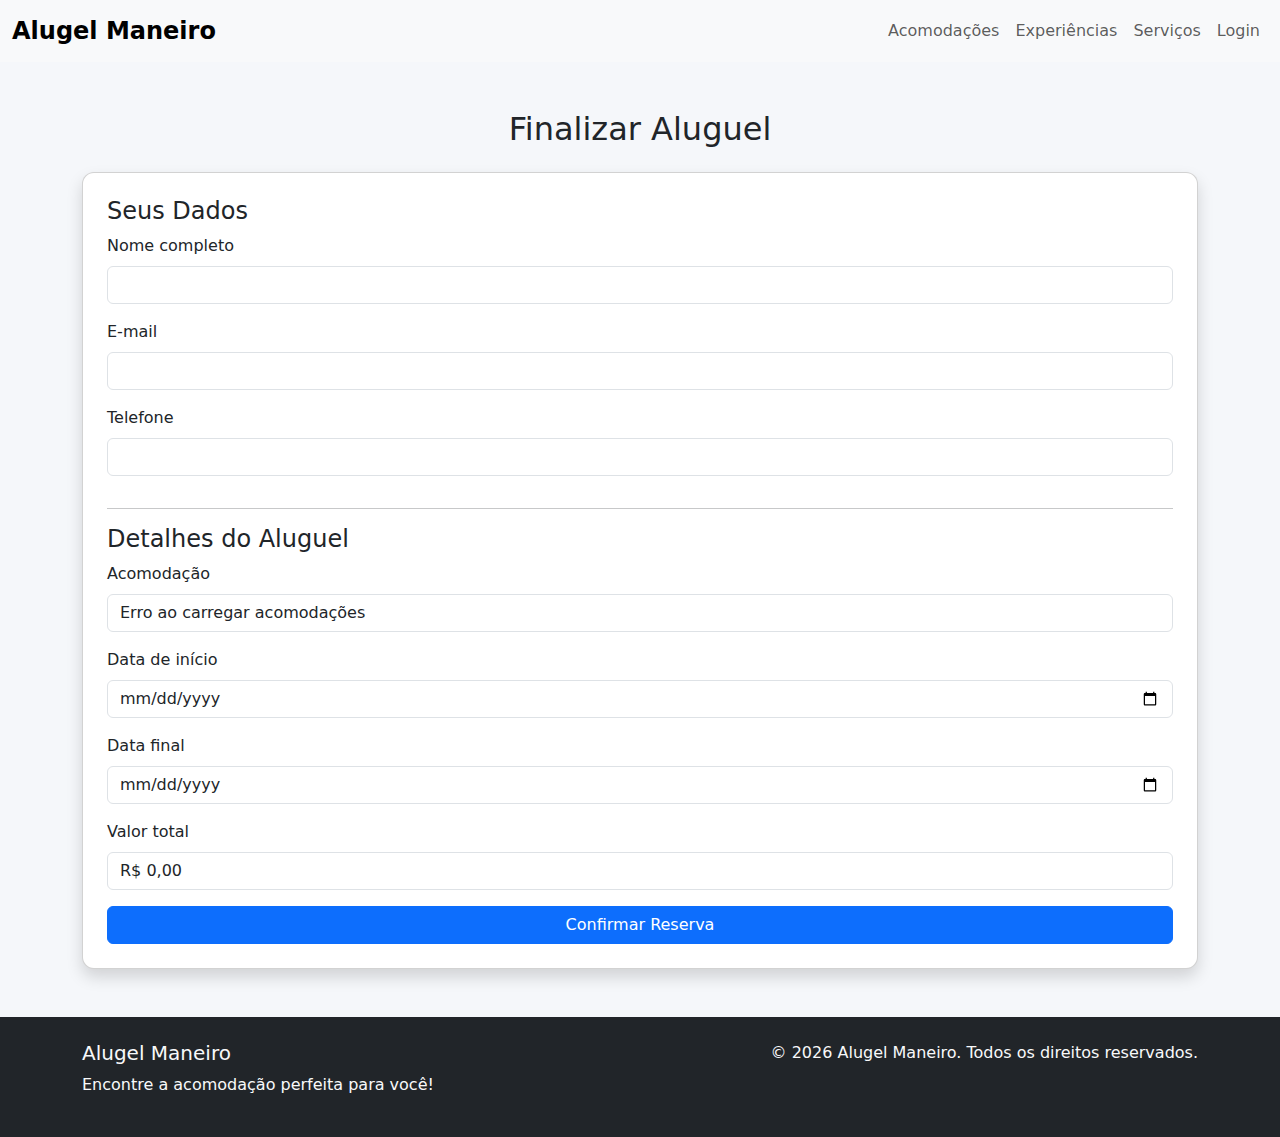
<file: alugar.html>
<!DOCTYPE html>
<html lang="pt-BR">
<head>
    <meta charset="UTF-8">
    <meta name="viewport" content="width=device-width, initial-scale=1.0">
    <title>Reservar Acomodação</title>
    <link href="https://cdn.jsdelivr.net/npm/bootstrap@5.0.2/dist/css/bootstrap.min.css" rel="stylesheet">
    <link rel="stylesheet" href="css/style.css">
</head>
<body>

<!--Começo Navbar-->
<nav class="navbar navbar-expand-lg navbar-light bg-light">
    <div class="container-fluid">
        <a class="navbar-brand fw-bold text-dark" href="index.html">Alugel Maneiro</a>
        <button class="navbar-toggler" type="button" data-bs-toggle="collapse" data-bs-target="#navbarNav">
            <span class="navbar-toggler-icon"></span>
        </button>
        <div class="collapse navbar-collapse" id="navbarNav">
            <ul class="navbar-nav ms-auto">
                <li class="nav-item"><a class="nav-link" href="vagas.html">Acomodações</a></li>
                <li class="nav-item"><a class="nav-link" href="experiencias.html">Experiências</a></li>
                <li class="nav-item"><a class="nav-link" href="servicos.html">Serviços</a></li>
                <li class="nav-item"><a class="nav-link" href="login.html">Login</a></li>
            </ul>
        </div>
    </div>
</nav>
<!--Final Navbar-->

<!--Começo Formulário de Reserva-->
<div class="container py-5">
    <h2 class="mb-4 text-center">Finalizar Aluguel</h2>

    <form id="formReserva" action="php/processa_aluguel.php" method="POST" class="card p-4 shadow">

        <h4>Seus Dados</h4>

        <div class="mb-3">
            <label class="form-label">Nome completo</label>
            <input type="text" class="form-control" name="nome" required>
        </div>

        <div class="mb-3">
            <label class="form-label">E-mail</label>
            <input type="email" class="form-control" name="email" required>
        </div>

        <div class="mb-3">
            <label class="form-label">Telefone</label>
            <input type="text" class="form-control" name="telefone" required>
        </div>

        <hr>

        <h4>Detalhes do Aluguel</h4>

        <div class="mb-3">
            <label class="form-label">Acomodação</label>
            <select name="id_acomodacao" id="acomodacao" class="form-control" required>
                <option value="">Carregando acomodações...</option>
            </select>
        </div>

        <div class="mb-3">
            <label class="form-label">Data de início</label>
            <input type="date" class="form-control" name="data_inicio" id="inicio" required>
        </div>

        <div class="mb-3">
            <label class="form-label">Data final</label>
            <input type="date" class="form-control" name="data_fim" id="fim" required>
        </div>

        <div class="mb-3">
            <label class="form-label">Valor total</label>
            <input type="text" class="form-control" id="valor" name="valor_total" readonly value="R$ 0,00">
        </div>

        <button type="submit" class="btn btn-primary w-100">Confirmar Reserva</button>
    </form>
</div>
<!--Final Formulário de Reserva-->

<!--Começo Footer-->
<footer class="bg-dark text-light py-4">
    <div class="container">
        <div class="row">
            <div class="col-md-6">
                <h5>Alugel Maneiro</h5>
                <p>Encontre a acomodação perfeita para você!</p>
            </div>
            <div class="col-md-6 text-end">
                <p>&copy; <span id="current-year">2024</span> Alugel Maneiro. Todos os direitos reservados.</p>
            </div>
        </div>
    </div>
</footer>
<!--Final Footer-->

<script src="https://cdn.jsdelivr.net/npm/bootstrap@5.0.2/dist/js/bootstrap.bundle.min.js"></script>
<script>
//Começo Carregar Acomodações
function carregarAcomodacoes() {
    const xhr = new XMLHttpRequest();
    xhr.open("GET", "php/listar_acomodacoes.php", true);

    xhr.onload = function() {
        if (this.status === 200) {
            try {
                const lista = JSON.parse(this.responseText);
                let html = '<option value="">Selecione uma acomodação</option>';

                lista.forEach(a => {
                    html += `<option value="${a.id}" data-preco="${a.preco}">${a.nome} - R$ ${a.preco}/noite</option>`;
                });

                document.getElementById("acomodacao").innerHTML = html;
            } catch (e) {
                console.error("Erro ao carregar acomodações:", e);
                document.getElementById("acomodacao").innerHTML = '<option value="">Erro ao carregar acomodações</option>';
            }
        }
    }

    xhr.onerror = function() {
        document.getElementById("acomodacao").innerHTML = '<option value="">Erro ao carregar acomodações</option>';
    }

    xhr.send();
}
//Final Carregar Acomodações

//Começo Event Listeners
document.getElementById("fim").addEventListener("change", calcular);
document.getElementById("inicio").addEventListener("change", calcular);
document.getElementById("acomodacao").addEventListener("change", calcular);
//Final Event Listeners

//Começo Calcular Valor
function calcular() {
    let inicio = document.getElementById("inicio").value;
    let fim = document.getElementById("fim").value;
    let select = document.getElementById("acomodacao");
    let preco = select.options[select.selectedIndex]?.getAttribute("data-preco");

    if (inicio && fim && preco) {
        let d1 = new Date(inicio);
        let d2 = new Date(fim);
        let dias = (d2 - d1) / (1000 * 60 * 60 * 24);

        if (dias > 0) {
            const valorTotal = (dias * preco).toFixed(2);
            document.getElementById("valor").value = `R$ ${valorTotal.replace('.', ',')}`;
        } else {
            document.getElementById("valor").value = "R$ 0,00";
        }
    } else {
        document.getElementById("valor").value = "R$ 0,00";
    }
}
//Final Calcular Valor

//Começo Inicialização
document.addEventListener('DOMContentLoaded', function() {
    carregarAcomodacoes();
    document.getElementById('current-year').textContent = new Date().getFullYear();
    
    // Define a data mínima como hoje
    const today = new Date().toISOString().split('T')[0];
    document.getElementById("inicio").min = today;
    document.getElementById("fim").min = today;
});
//Final Inicialização
</script>

</body>
</html>
</file>
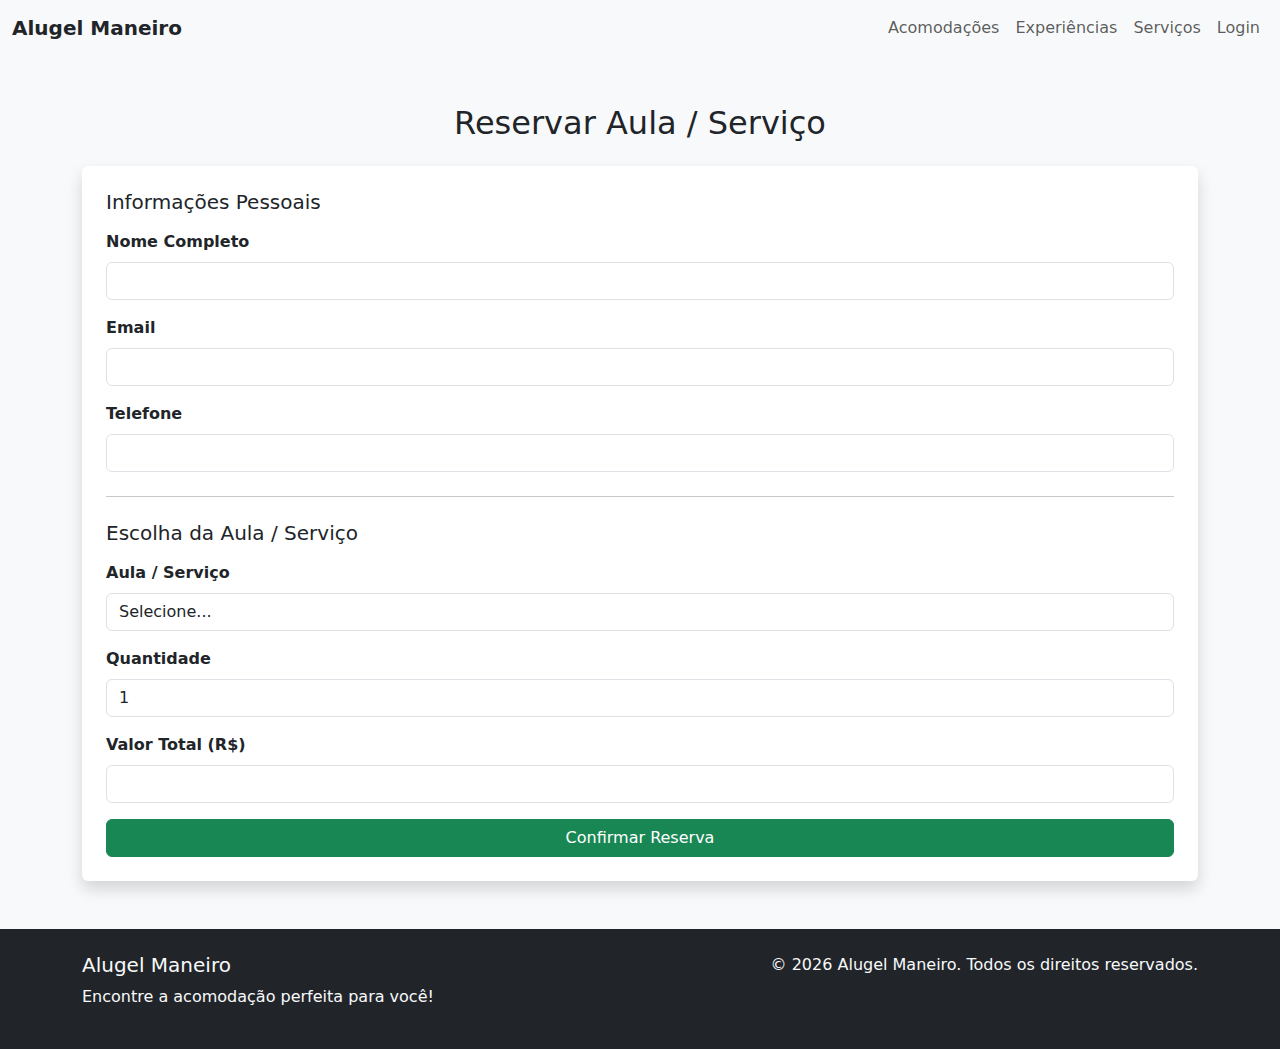
<file: aula_pagar.html>
<!DOCTYPE html>
<html lang="pt-BR">
<head>
    <meta charset="UTF-8" />
    <meta name="viewport" content="width=device-width, initial-scale=1" />
    <title>Reservar Aula / Serviço - Alugel Maneiro</title>
    <link href="https://cdn.jsdelivr.net/npm/bootstrap@5.0.2/dist/css/bootstrap.min.css" rel="stylesheet" />
</head>

<body class="bg-light">

 <!--Começo Navbar-->
<nav class="navbar navbar-expand-lg navbar-light bg-light">
    <div class="container-fluid">
        <a class="navbar-brand fw-bold text-dark" href="index.html">Alugel Maneiro</a>
        <button class="navbar-toggler" type="button" data-bs-toggle="collapse" data-bs-target="#navbarNav">
            <span class="navbar-toggler-icon"></span>
        </button>
        <div class="collapse navbar-collapse" id="navbarNav">
            <ul class="navbar-nav ms-auto">
                <li class="nav-item"><a class="nav-link" href="vagas.html">Acomodações</a></li>
                <li class="nav-item"><a class="nav-link" href="experiencias.html">Experiências</a></li>
                <li class="nav-item"><a class="nav-link" href="servicos.html">Serviços</a></li>
                <li class="nav-item"><a class="nav-link" href="login.html">Login</a></li>
            </ul>
        </div>
    </div>
</nav>
    <!--Final Navbar-->

<!--Começo Formulário Aula-->
<div class="container py-5">
    <h2 class="text-center mb-4">Reservar Aula / Serviço</h2>

    <form id="formAula" class="p-4 bg-white shadow rounded">

        <h5 class="mb-3">Informações Pessoais</h5>

        <div class="mb-3">
            <label class="form-label fw-bold">Nome Completo</label>
            <input type="text" name="nome" class="form-control" required>
        </div>

        <div class="mb-3">
            <label class="form-label fw-bold">Email</label>
            <input type="email" name="email" class="form-control" required>
        </div>

        <div class="mb-3">
            <label class="form-label fw-bold">Telefone</label>
            <input type="text" name="telefone" class="form-control" required>
        </div>

        <hr class="my-4">

        <h5 class="mb-3">Escolha da Aula / Serviço</h5>

        <div class="mb-3">
            <label class="form-label fw-bold">Aula / Serviço</label>
            <select name="aula" id="aula" class="form-control" required>
                <option value="" disabled selected>Selecione...</option>
                <option value="1" data-preco="90">Aula de Dança Local — R$ 90 por aula</option>
                <option value="2" data-preco="120">Aula de Culinária Regional — R$ 120 por aula</option>
                <option value="3" data-preco="200">Guia Turístico Personalizado — R$ 200 por aula</option>
                <option value="4" data-preco="70">Aula de Yoga na Natureza — R$ 70 por aula</option>
                <option value="5" data-preco="150">Massagem Relaxante — R$ 150 por sessão</option>
                <option value="6" data-preco="300">Sessão de Fotografia — R$ 300 por sessão</option>
            </select>
        </div>

        <div class="mb-3">
            <label class="form-label fw-bold">Quantidade</label>
            <input type="number" name="quantidade" id="quantidade" class="form-control" min="1" value="1" required>
        </div>

        <div class="mb-3">
            <label class="form-label fw-bold">Valor Total (R$)</label>
            <input type="text" name="total" id="total" class="form-control" readonly>
        </div>

        <button type="submit" class="btn btn-success w-100">Confirmar Reserva</button>
    </form>
</div>
<!--Final Formulário Aula-->

<!--Começo Footer-->
<footer class="bg-dark text-light py-4">
    <div class="container">
        <div class="row">
            <div class="col-md-6">
                <h5>Alugel Maneiro</h5>
                <p>Encontre a acomodação perfeita para você!</p>
            </div>
            <div class="col-md-6 text-end">
                <p>&copy; <span id="current-year">2024</span> Alugel Maneiro. Todos os direitos reservados.</p>
            </div>
        </div>
    </div>
</footer>
<!--Final Footer-->

<script src="js/aula_pagar.js"></script>
<script>
    document.getElementById('current-year').textContent = new Date().getFullYear();
</script>

</body>
</html>
</file>
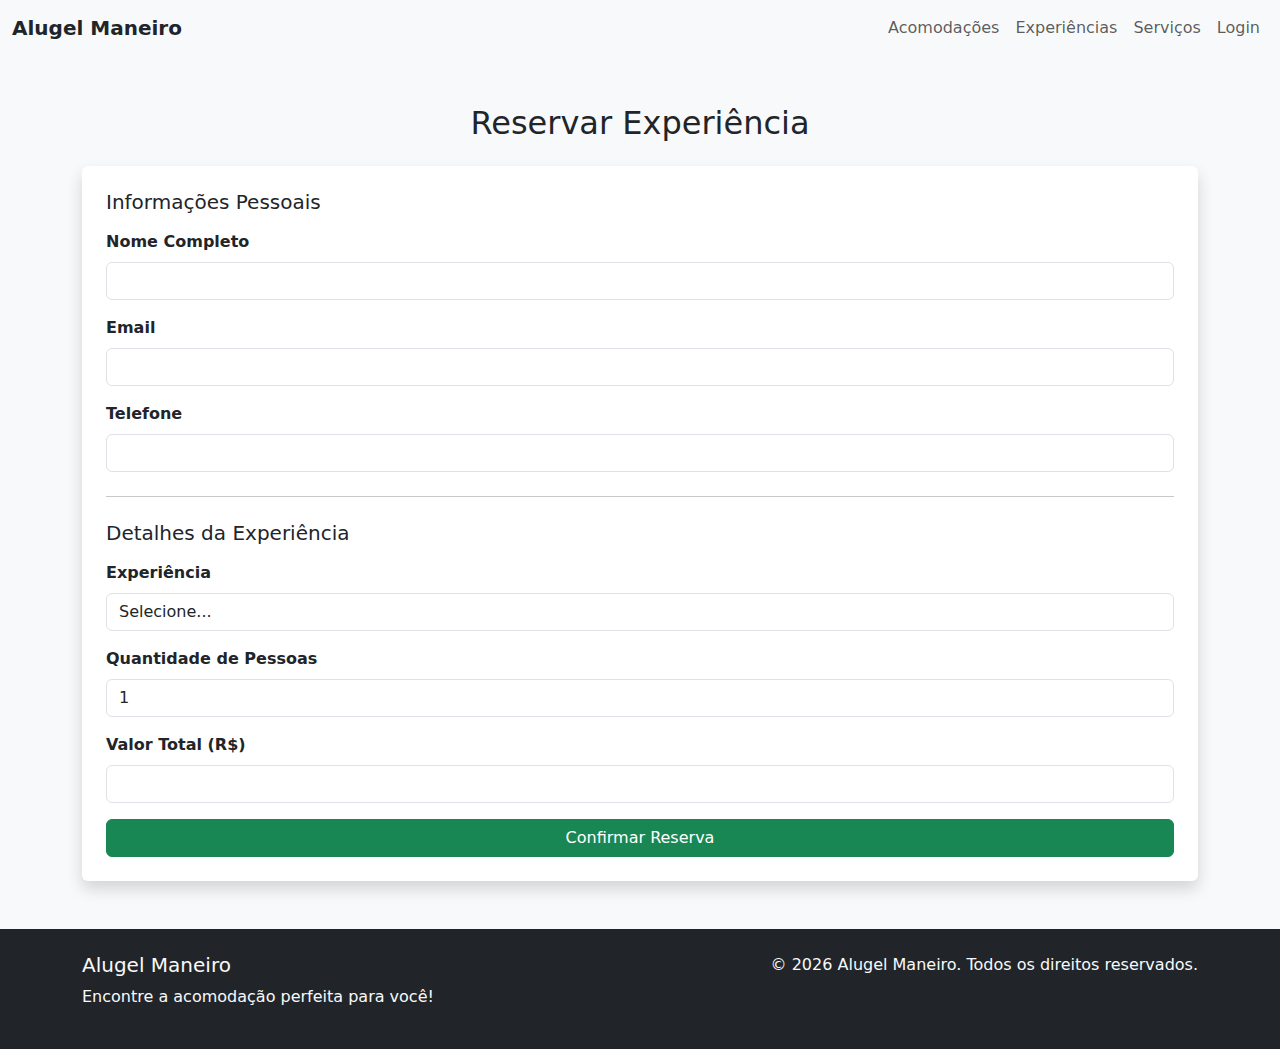
<file: experiencia_pagar.html>
<!DOCTYPE html>
<html lang="pt-BR">
<head>
    <meta charset="UTF-8">
    <meta name="viewport" content="width=device-width, initial-scale=1.0">
    <title>Reservar Experiência</title>
    <link href="https://cdn.jsdelivr.net/npm/bootstrap@5.0.2/dist/css/bootstrap.min.css" rel="stylesheet">
</head>

<body class="bg-light">

  <!--Começo Navbar-->
<nav class="navbar navbar-expand-lg navbar-light bg-light">
    <div class="container-fluid">
        <a class="navbar-brand fw-bold text-dark" href="index.html">Alugel Maneiro</a>
        <button class="navbar-toggler" type="button" data-bs-toggle="collapse" data-bs-target="#navbarNav">
            <span class="navbar-toggler-icon"></span>
        </button>
        <div class="collapse navbar-collapse" id="navbarNav">
            <ul class="navbar-nav ms-auto">
                <li class="nav-item"><a class="nav-link" href="vagas.html">Acomodações</a></li>
                <li class="nav-item"><a class="nav-link" href="experiencias.html">Experiências</a></li>
                <li class="nav-item"><a class="nav-link" href="servicos.html">Serviços</a></li>
                <li class="nav-item"><a class="nav-link" href="login.html">Login</a></li>
            </ul>
        </div>
    </div>
</nav>
    <!--Final Navbar-->

<!--Começo Formulário Experiência-->
<div class="container py-5">
    <h2 class="text-center mb-4">Reservar Experiência</h2>

    <form id="formReserva" class="p-4 bg-white shadow rounded">

        <h5 class="mb-3">Informações Pessoais</h5>

        <div class="mb-3">
            <label class="form-label fw-bold">Nome Completo</label>
            <input type="text" name="nome" class="form-control" required>
        </div>

        <div class="mb-3">
            <label class="form-label fw-bold">Email</label>
            <input type="email" name="email" class="form-control" required>
        </div>

        <div class="mb-3">
            <label class="form-label fw-bold">Telefone</label>
            <input type="text" name="telefone" class="form-control" required>
        </div>

        <hr class="my-4">

        <h5 class="mb-3">Detalhes da Experiência</h5>

        <div class="mb-3">
            <label class="form-label fw-bold">Experiência</label>
            <select name="experiencia" id="experiencia" class="form-control" required>
                <option value="" disabled selected>Selecione...</option>
                <option value="1" data-preco="150">Passeio de Barco nas Ilhas — R$ 150 por pessoa</option>
                <option value="2" data-preco="80">Trilha Ecológica com Guia — R$ 80 por pessoa</option>
                <option value="3" data-preco="120">Tour Cultural Histórico — R$ 120 por pessoa</option>
            </select>
        </div>

        <div class="mb-3">
            <label class="form-label fw-bold">Quantidade de Pessoas</label>
            <input type="number" name="pessoas" id="pessoas" class="form-control" min="1" value="1" required>
        </div>

        <div class="mb-3">
            <label class="form-label fw-bold">Valor Total (R$)</label>
            <input type="text" name="total" id="total" class="form-control" readonly>
        </div>

        <button type="submit" class="btn btn-success w-100">Confirmar Reserva</button>
    </form>
</div>
<!--Final Formulário Experiência-->

<!--Começo Footer-->
<footer class="bg-dark text-light py-4">
    <div class="container">
        <div class="row">
            <div class="col-md-6">
                <h5>Alugel Maneiro</h5>
                <p>Encontre a acomodação perfeita para você!</p>
            </div>
            <div class="col-md-6 text-end">
                <p>&copy; <span id="current-year">2024</span> Alugel Maneiro. Todos os direitos reservados.</p>
            </div>
        </div>
    </div>
</footer>
<!--Final Footer-->

<script src="js/experiencia_pagar.js"></script>
<script>
    document.getElementById('current-year').textContent = new Date().getFullYear();
</script>

</body>
</html>
</file>
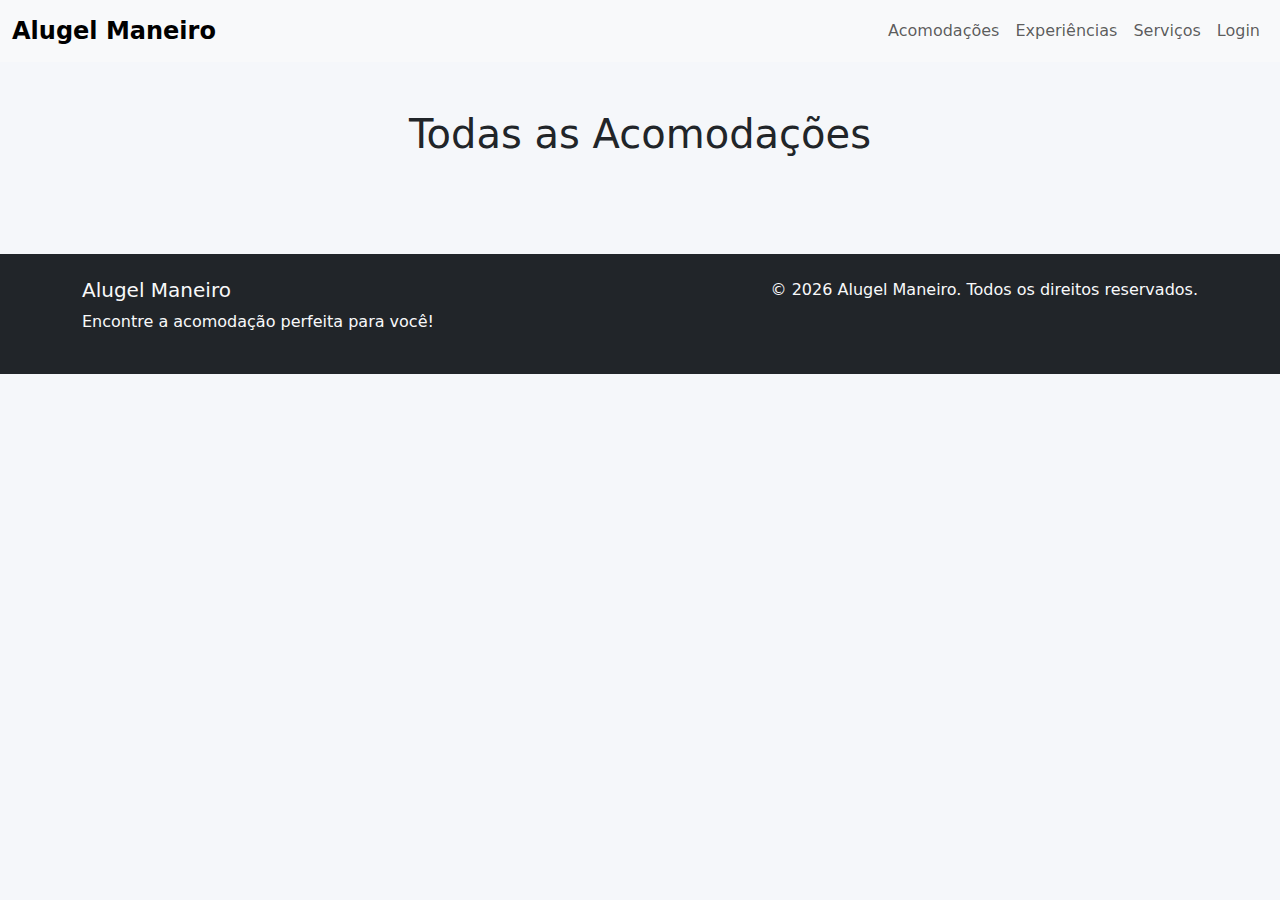
<file: listar_acomodacoes.html>
<!DOCTYPE html>
<html lang="pt-BR">
<head>
    <meta charset="UTF-8">
    <meta name="viewport" content="width=device-width, initial-scale=1.0">
    <title>Todas as Acomodações - Alugel Maneiro</title>
    <link href="https://cdn.jsdelivr.net/npm/bootstrap@5.0.2/dist/css/bootstrap.min.css" rel="stylesheet">
    <link rel="stylesheet" href="css/style.css">
</head>
<body>

  <!--Começo Navbar-->
<nav class="navbar navbar-expand-lg navbar-light bg-light">
    <div class="container-fluid">
        <a class="navbar-brand fw-bold text-dark" href="index.html">Alugel Maneiro</a>
        <button class="navbar-toggler" type="button" data-bs-toggle="collapse" data-bs-target="#navbarNav">
            <span class="navbar-toggler-icon"></span>
        </button>
        <div class="collapse navbar-collapse" id="navbarNav">
            <ul class="navbar-nav ms-auto">
                <li class="nav-item"><a class="nav-link" href="vagas.html">Acomodações</a></li>
                <li class="nav-item"><a class="nav-link" href="experiencias.html">Experiências</a></li>
                <li class="nav-item"><a class="nav-link" href="servicos.html">Serviços</a></li>
                <li class="nav-item"><a class="nav-link" href="login.html">Login</a></li>
            </ul>
        </div>
    </div>
</nav>
    <!--Final Navbar-->

<!--Começo Lista Acomodações-->
<div class="container py-5">
    <h1 class="text-center mb-5">Todas as Acomodações</h1>
    
    <div class="row" id="lista">
        <!-- As acomodações serão carregadas via JavaScript -->
    </div>
</div>
<!--Final Lista Acomodações-->

<!--Começo Footer-->
<footer class="bg-dark text-light py-4">
    <div class="container">
        <div class="row">
            <div class="col-md-6">
                <h5>Alugel Maneiro</h5>
                <p>Encontre a acomodação perfeita para você!</p>
            </div>
            <div class="col-md-6 text-end">
                <p>&copy; <span id="current-year">2024</span> Alugel Maneiro. Todos os direitos reservados.</p>
            </div>
        </div>
    </div>
</footer>
<!--Final Footer-->

<script src="js/listar.js"></script>
<script>
    document.addEventListener('DOMContentLoaded', function() {
        carregarAcomodos();
        document.getElementById('current-year').textContent = new Date().getFullYear();
    });
</script>

</body>
</html>
</file>
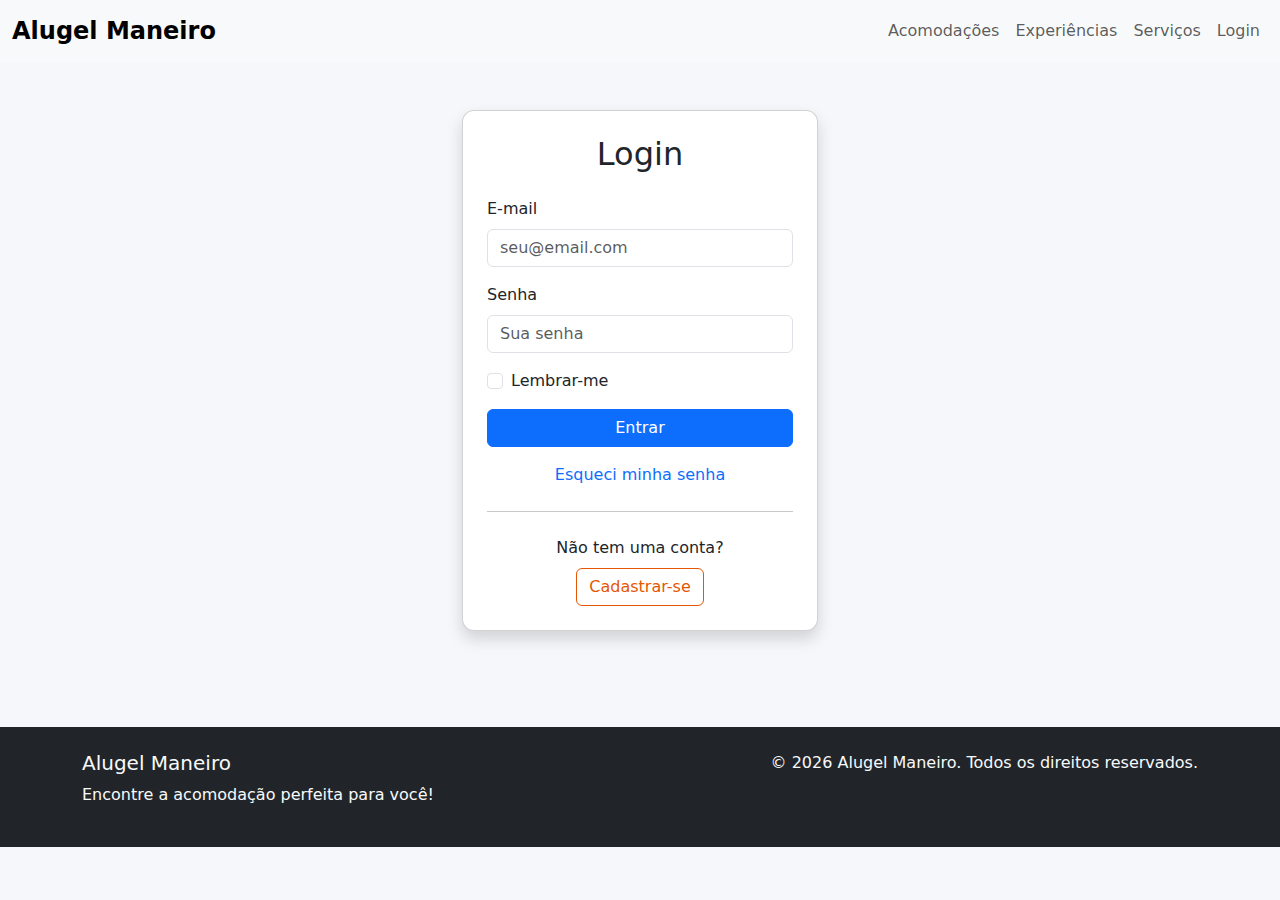
<file: login.html>
<!DOCTYPE html>
<html lang="pt-BR">
<head>
    <meta charset="UTF-8">
    <meta name="viewport" content="width=device-width, initial-scale=1.0">
    <title>Login - Alugel Maneiro</title>
    <link href="https://cdn.jsdelivr.net/npm/bootstrap@5.0.2/dist/css/bootstrap.min.css" rel="stylesheet">
    <link rel="stylesheet" href="css/style.css">
</head>
<body>

<!--Começo Navbar-->
<nav class="navbar navbar-expand-lg navbar-light bg-light">
    <div class="container-fluid">
        <a class="navbar-brand fw-bold text-dark" href="index.html">Alugel Maneiro</a>
        <button class="navbar-toggler" type="button" data-bs-toggle="collapse" data-bs-target="#navbarNav">
            <span class="navbar-toggler-icon"></span>
        </button>
        <div class="collapse navbar-collapse" id="navbarNav">
            <ul class="navbar-nav ms-auto">
                <li class="nav-item"><a class="nav-link" href="vagas.html">Acomodações</a></li>
                <li class="nav-item"><a class="nav-link" href="experiencias.html">Experiências</a></li>
                <li class="nav-item"><a class="nav-link" href="servicos.html">Serviços</a></li>
                <li class="nav-item"><a class="nav-link" href="login.html">Login</a></li>
            </ul>
        </div>
    </div>
</nav>
<!--Final Navbar-->

<!--Começo Formulário de Login-->
<div class="container py-5">
    <div class="row justify-content-center">
        <div class="col-md-6 col-lg-4">
            <div class="card shadow">
                <div class="card-body p-4">
                    <h2 class="text-center mb-4">Login</h2>
                    
                    <form>
                        <div class="mb-3">
                            <label for="email" class="form-label">E-mail</label>
                            <input type="email" class="form-control" id="email" placeholder="seu@email.com" required>
                        </div>
                        
                        <div class="mb-3">
                            <label for="senha" class="form-label">Senha</label>
                            <input type="password" class="form-control" id="senha" placeholder="Sua senha" required>
                        </div>
                        
                        <div class="mb-3 form-check">
                            <input type="checkbox" class="form-check-input" id="lembrar">
                            <label class="form-check-label" for="lembrar">Lembrar-me</label>
                        </div>
                        
                        <button type="submit" class="btn btn-primary w-100 mb-3">Entrar</button>
                        
                        <div class="text-center">
                            <a href="#" class="text-decoration-none">Esqueci minha senha</a>
                        </div>
                    </form>
                    
                    <hr class="my-4">
                    
                    <div class="text-center">
                        <p class="mb-0">Não tem uma conta?</p>
                        <a href="#" class="btn btn-outline-primary mt-2">Cadastrar-se</a>
                    </div>
                </div>
            </div>
        </div>
    </div>
</div>
<!--Final Formulário de Login-->

<!--Começo Footer-->
<footer class="bg-dark text-light py-4 mt-5">
    <div class="container">
        <div class="row">
            <div class="col-md-6">
                <h5>Alugel Maneiro</h5>
                <p>Encontre a acomodação perfeita para você!</p>
            </div>
            <div class="col-md-6 text-end">
                <p>&copy; <span id="current-year">2024</span> Alugel Maneiro. Todos os direitos reservados.</p>
            </div>
        </div>
    </div>
</footer>
<!--Final Footer-->

<script src="https://cdn.jsdelivr.net/npm/bootstrap@5.0.2/dist/js/bootstrap.bundle.min.js"></script>
<script>
    document.getElementById('current-year').textContent = new Date().getFullYear();
</script>

</body>
</html>
</file>
<file: css/style.css>
/*Começo Body*/
body {
    background: #f5f7fa;
}
/*Final Body*/

/*Começo Cards*/
.card {
    border-radius: 12px;
}

.accommodation-img {
    height: 240px;
    object-fit: cover;
    border-radius: 10px 10px 0 0;
}
/*Final Cards*/

/*Começo Navbar Customização*/
.navbar-brand {
    color: black !important;
    font-size: 1.5rem;
}
.navbar-brand.fw-bold.text-dark {
            color: #000 !important;
}

.nav-link.active {
    color: #e45705 !important;
    font-weight: bold;
}
/*Final Navbar Customização*/

/*Começo Botões Customizados*/
.btn-outline-primary {
    border-color: #e45705;
    color: #e45705;
}

.btn-outline-primary:hover {
    background-color: #e45705;
    border-color: #e45705;
    color: white;
}
/*Final Botões Customizados*/

/*Começo Footer*/
footer {
    margin-top: auto;
}
/*Final Footer*/
</file>
